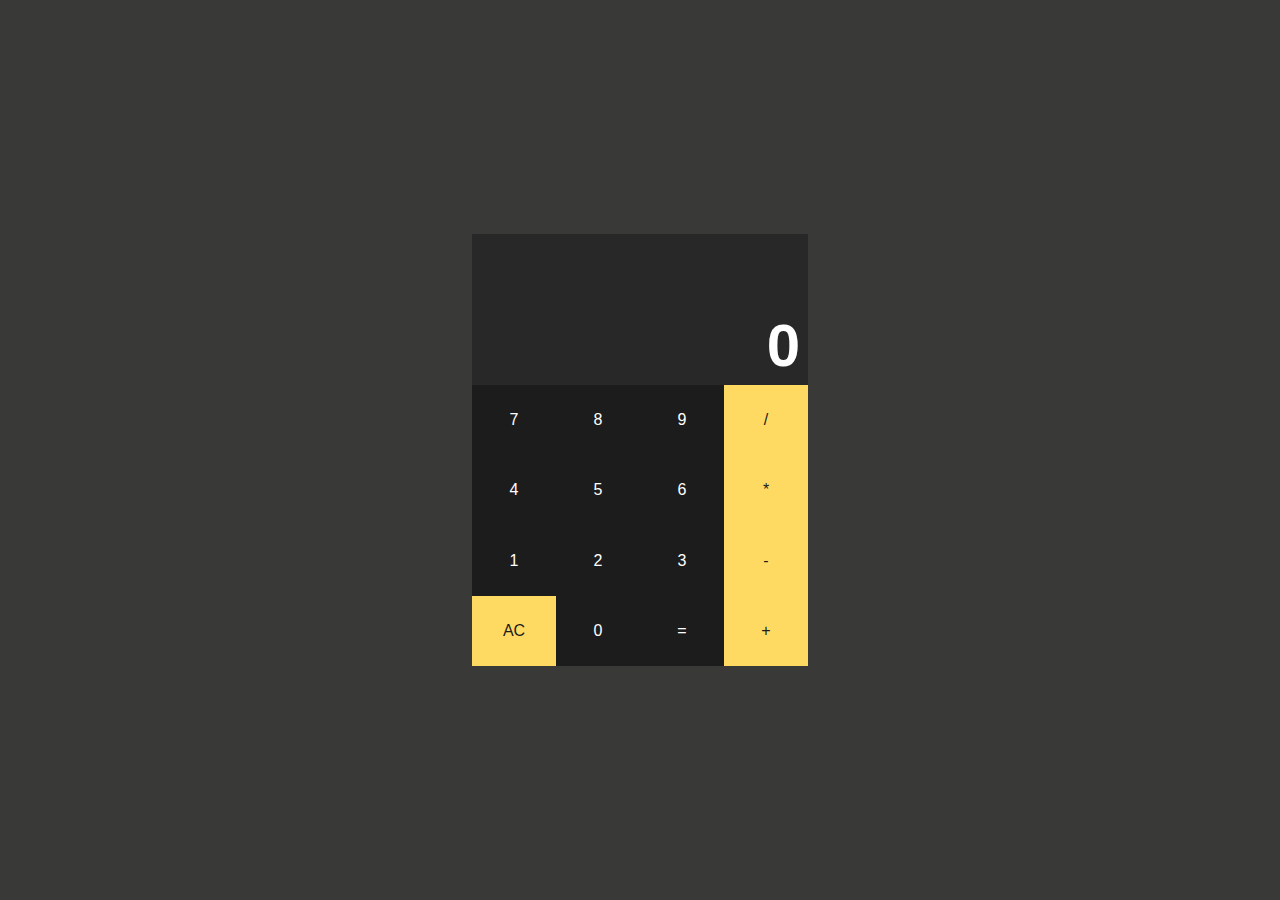
<file: calculator/index.html>
<!DOCTYPE html>
<html lang="en">

<head>
	<meta charset="UTF-8">
	<title>Debug Dream | Calculator</title>
	<link rel="stylesheet" href="./style.css">
	<link rel="stylesheet" href="https://cdnjs.cloudflare.com/ajax/libs/font-awesome/6.4.2/css/all.min.css"
		integrity="sha512-z3gLpd7yknf1YoNbCzqRKc4qyor8gaKU1qmn+CShxbuBusANI9QpRohGBreCFkKxLhei6S9CQXFEbbKuqLg0DA=="
		crossorigin="anonymous" referrerpolicy="no-referrer" />

</head>

<body>
	<div class="container">
		<div class="screen">

			<span
				style="width:100%; display: flex; gap: 5px; align-items: center; justify-content: flex-end; color: #bebebc;">
				<span id="prev" class="prev"></span>
				<i class="fa-solid fa-clock-rotate-left"></i>
			</span>
			<h1 id="result" class="result">0</h1>
		</div>
		<div class="keypad">
			<div class="wrapper">
				<button type="button" class="btns">7</button>
				<button type="button" class="btns">8</button>
				<button type="button" class="btns">9</button>
				<button type="button" class="btns operator">/</button>
			</div>
			<div class="wrapper">
				<button type="button" class="btns">4</button>
				<button type="button" class="btns">5</button>
				<button type="button" class="btns">6</button>
				<button type="button" class="btns operator">*</button>
			</div>
			<div class="wrapper">
				<button type="button" class="btns">1</button>
				<button type="button" class="btns">2</button>
				<button type="button" class="btns">3</button>
				<button type="button" class="btns operator">-</button>
			</div>
			<div class="wrapper">
				<button type="button" class="btns allclear">AC</button>
				<button type="button" class="btns">0</button>
				<button type="button" class="btns">=</button>
				<button type="button" class="btns operator">+</button>
			</div>
		</div>
	</div>
	<script src="index.js"></script>
</body>

</html>
</file>
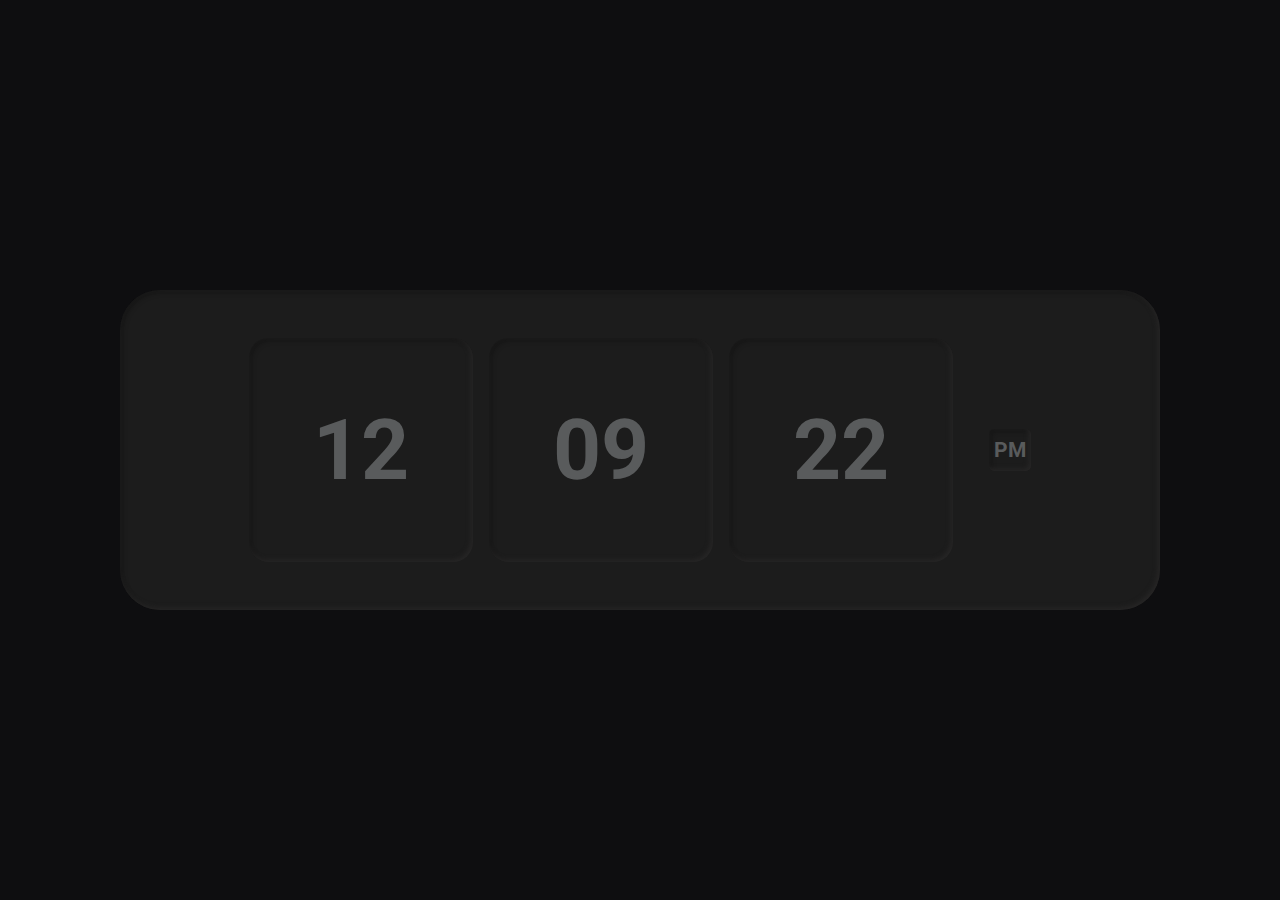
<file: clock/index.html>
<!DOCTYPE html>
<html lang="en">

<head>
    <meta charset="UTF-8">
    <meta name="viewport" content="width=device-width, initial-scale=1.0">
    <title>DebugDream | Digital Clock</title>
    <link rel="shortcut icon" href="./Debug.png" type="image/x-icon">
    <link rel="stylesheet" href="./style.css">
</head>

<body>
    <div class="container">
        <div class="clock">
            <div class="bg">
                <h2 id="hour">12</h2>
            </div>
            <div class="bg">
                <h2 id="minute">20</h2>
            </div>
            <div class="bg">
                <h2 id="second">00</h2>
            </div>
            <div class="bg">
                <h2 id="meridiem">AM</h2>
            </div>
        </div>
    </div>

    <script src="./index.js"></script>
</body>

</html>
</file>
<file: calculator/style.css>
* {
	margin: 0;
	padding: 0;
	box-sizing: border-box;
}

/* width */
::-webkit-scrollbar {
	width: 4px;
	height: 10px;
}

/* Track */
::-webkit-scrollbar-track {
	background: #6c6565;
}

/* Handle */
::-webkit-scrollbar-thumb {
	background: #1e1e1e;
}

/* Handle on hover */
::-webkit-scrollbar-thumb:hover {
	background: #555;
}

body {
	width: 100vw;
	height: 100vh;
	display: flex;
	justify-content: center;
	align-items: center;
	background-color: #393937;
	font-family: sans-serif;
}

.container {
	width: 21rem;
	height: 27rem;
	display: flex;
	flex-direction: column;
	background: transparent;

}

.screen {
	height: 35%;
	width: 100%;
	display: flex;
	flex-direction: column;
	align-items: flex-end;
	justify-content: flex-end;
	background-color: rgb(40, 40, 40);
	padding: 5px 8px;
	position: relative;
}



.result {
	text-align: end;
	width: 100%;
	font-size: 60px;
	font-weight: bold;
	color: #fff;
	overflow-x: auto;


}

.prev {
	width: 100%;
	text-align: end;
	color: #bebebc;
	font-size: 24px;
	font-weight: 300;
	overflow-x: hidden;
}

.keypad {
	height: 65%;
	width: 100%;
	display: flex;
	flex-direction: column;
	align-items: flex-start;
	justify-content: flex-start;
}

.wrapper {
	display: flex;
	height: 25%;
	width: 100%;
	background: #1c1c1c;
}

.btns {
	width: 25%;
	height: 100%;
	background-color: #1c1c1c;
	color: white;
	font-size: 16px;
	font-weight: 300;
	border: none;
	outline: none;
}

.btns:hover {
	background-color: #0e0e10;
	cursor: pointer;
}

.operator {
	background-color: #ffda63;
	color: #1c1c1c;
}

.allclear {
	background-color: #ffda63;
	color: #1c1c1c;
}

.allclear:hover {
	background-color: #ffda63;
	opacity: 0.9;

}

.operator:hover {
	background-color: #ffda63;
	opacity: 0.9;
}
</file>
<file: clock/style.css>
@import url('https://fonts.googleapis.com/css2?family=Roboto:wght@500&display=swap');

* {
  font-family: 'Roboto', sans-serif;
  text-align: center;
  margin: 0;
  padding: 0;
  box-sizing: border-box;
}

body {
  background: #0e0e10;
  height: 100vh;
  width: 100%;
  display: flex;
  justify-content: center;
  align-items: center;
}

.container {
  width: 65rem;
  height: 20rem;
  display: flex;
  justify-content: center;
  align-items: center;
  background-color: #1c1c1c;
  border-radius: 40px;
  box-shadow: inset -2px -2px 5px rgb(39, 38, 38), inset 3px 3px 5px rgba(0, 0, 0, 0.2);

}

.clock {
  color: #000;
  font-size: 56px;
  text-align: center;
  display: flex;
  gap: 1rem;
  align-items: center;
  justify-content: center;
  padding: 0 20px
}

h2 {
  color: #595b5c;
}

#m {
  margin: 0 10px 0 10px
}

.bg {
  display: flex;
  align-items: center;
  justify-content: center;
  width: 4em;
  height: 4em;
  background: inherit;
  position: relative;
  border-radius: 20px;
  box-shadow: inset -2px -2px 5px rgb(39, 38, 38), inset 3px 3px 5px rgba(0, 0, 0, 0.2);
}

.bg:last-child {
  display: flex;
  align-items: center;
  justify-content: center;
  background: inherit;
  position: relative;
  margin-left: 20px;
  width: 3em;
  height: 3em;
  font-size: 14px;
  padding: 15px;
  border-radius: 5px;
  box-shadow: inset -2px -2px 5px rgba(39, 38, 38), inset 3px 3px 5px rgba(0, 0, 0, 0.2)
}
</file>
